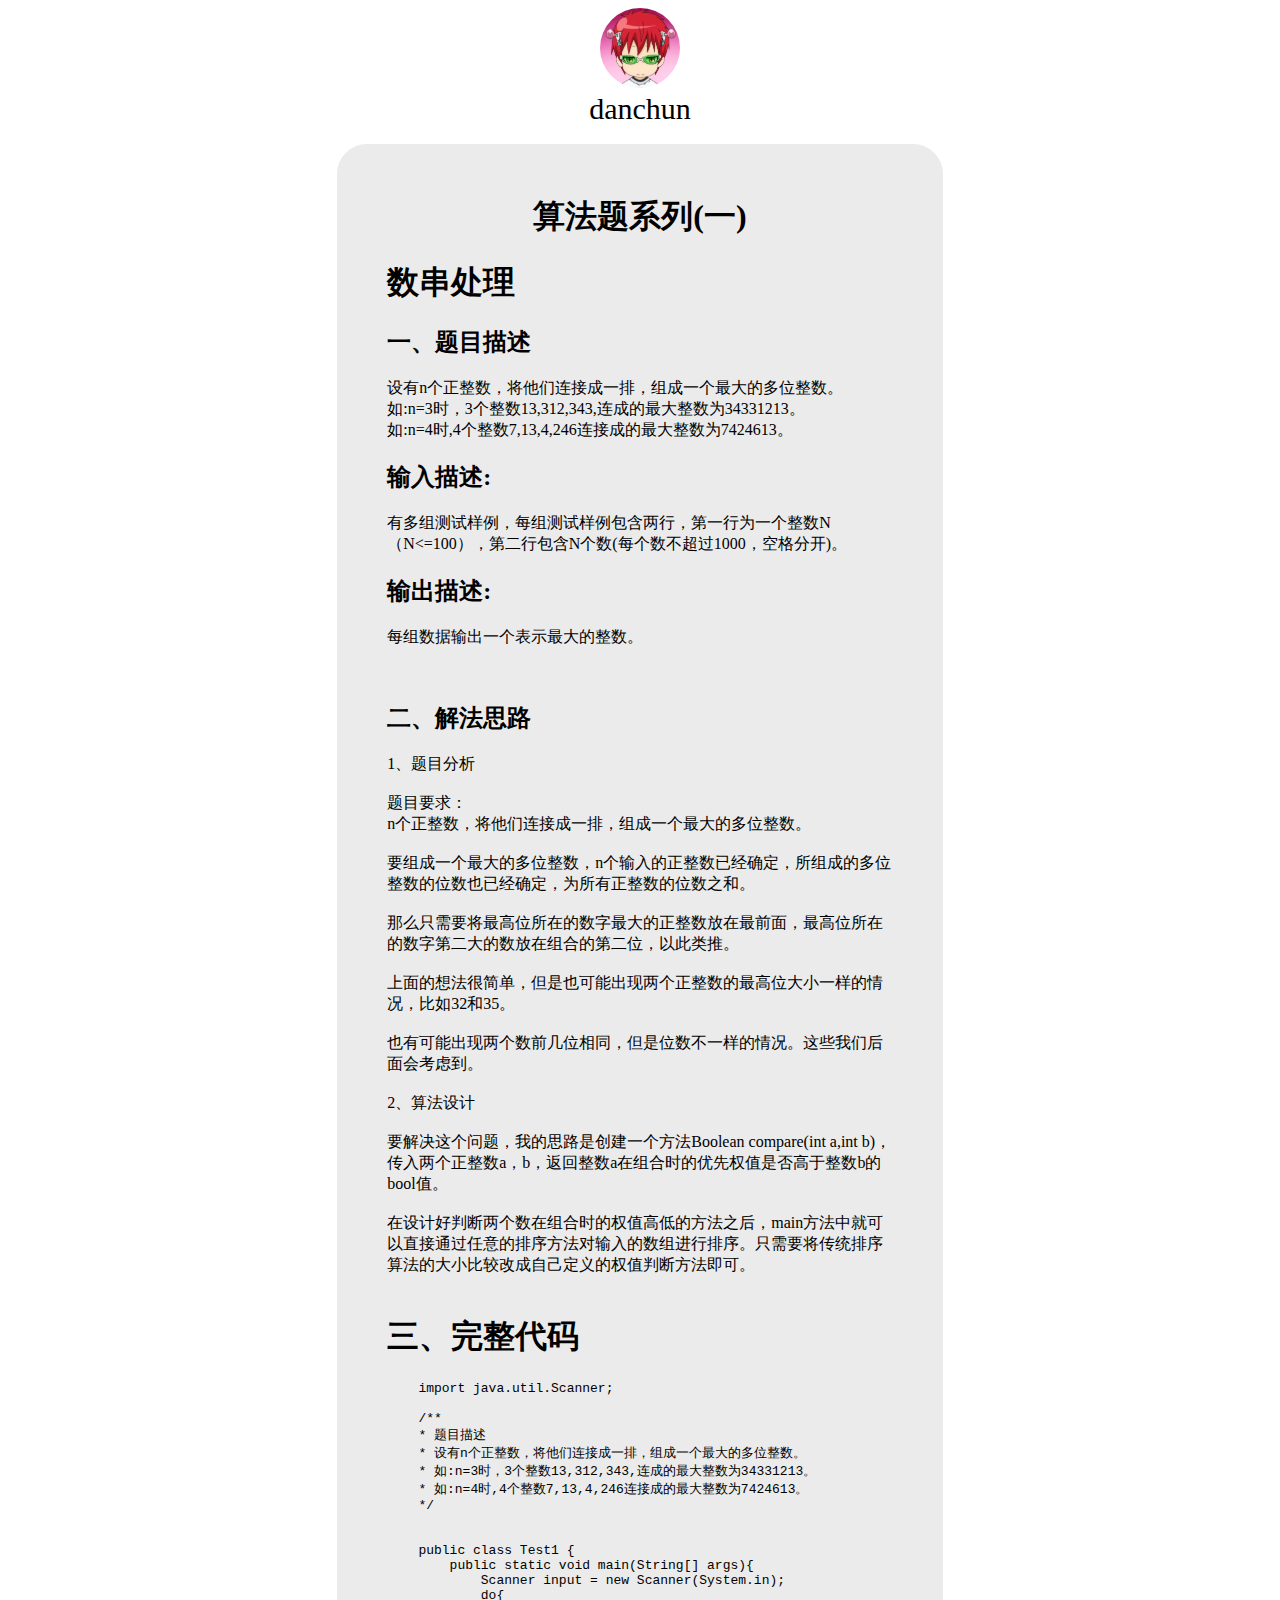
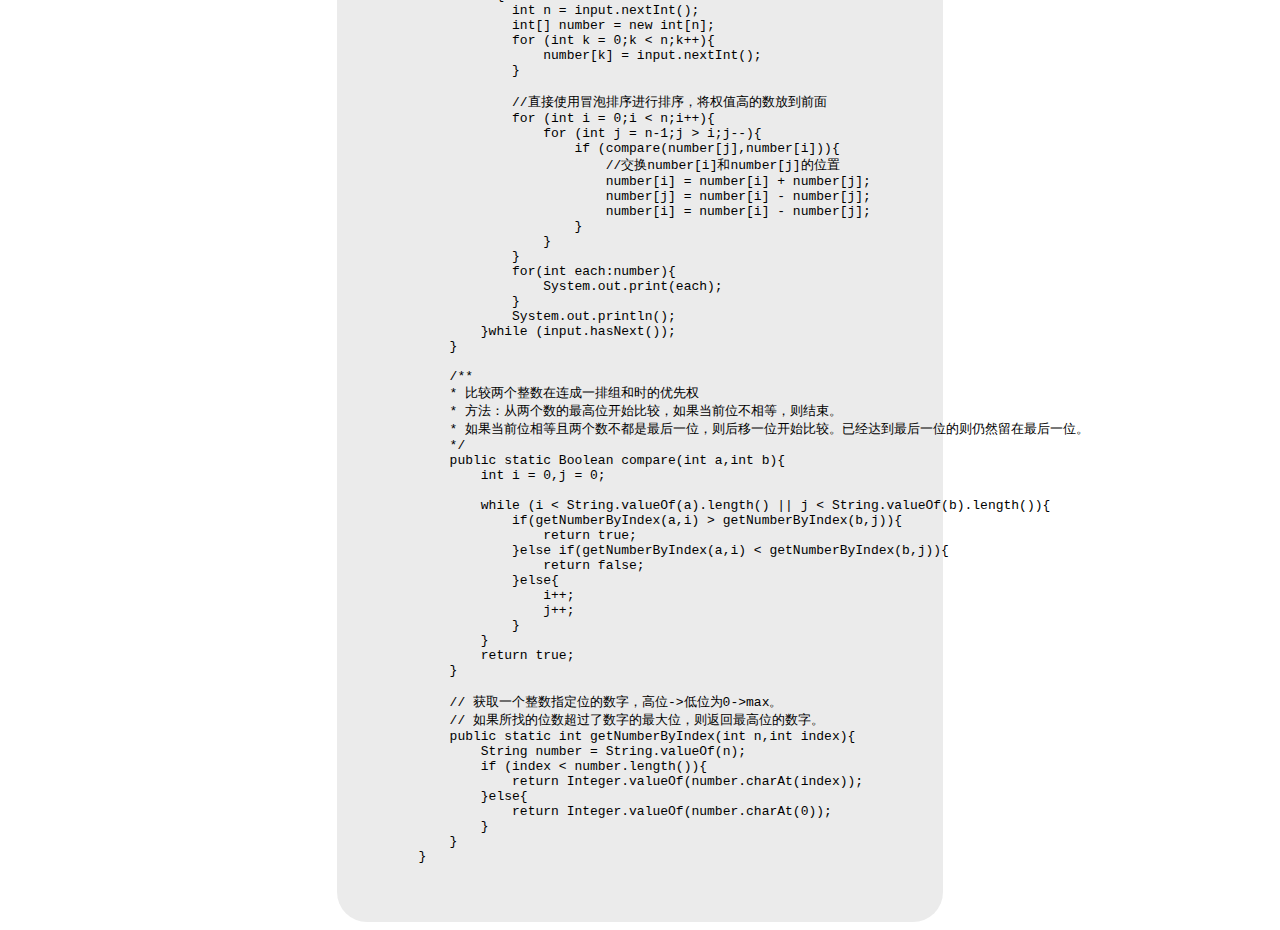
<file: index.html>
﻿<!DOCTYPE html>
<html lang="zh">
<head>
<meta charset="UTF-8">
<meta http-equiv="X-UA-Compatible" content="IE=edge,chrome=1">
<meta name="viewport" content="width=device-width, initial-scale=1.0">
<title>单纯的博客</title>

</head>
<body>
  <style type="text/css">
    body{
      background: url("http://p15.qhimg.com/bdr/__/d/_open360/fj1028/8.jpg") no-repeat fixed;
    }
    .content{
      width: 40%;
      margin: 0 auto;
      text-align: left;
      padding: 30px 50px 30px 50px;

      background-color: rgba(230, 230, 230, 0.8);
      border-radius: 30px;
    }
    .person_information{
      width: 100%;
      margin: 0 auto;
      text-align: center;
    }
    #myAvatar{
      height: 80px;
      width: 80px;
      border-radius: 40px;
    }
    #myName{
      font-size: 30px;
      color: black;
      text-decoration:none;
    }

  </style>
  
  <div class="person_information">
    <img id="myAvatar" src="./images/Avatar.png"/><br>
    <a id="myName" href="https://blog.csdn.net/github_38688162">danchun</a>
  </div><br>

  <div class="content">

    <h1 style="text-align: center">算法题系列(一)</h1>

    <div class="article">
    <h1>数串处理</h1>
    <h2>一、题目描述</h2>
    <p>
      设有n个正整数，将他们连接成一排，组成一个最大的多位整数。<br>
      如:n=3时，3个整数13,312,343,连成的最大整数为34331213。<br>
      如:n=4时,4个整数7,13,4,246连接成的最大整数为7424613。<br>
    </p>

    <h2>输入描述:</h2>
    <p>有多组测试样例，每组测试样例包含两行，第一行为一个整数N（N<=100），第二行包含N个数(每个数不超过1000，空格分开)。</p>
    <h2>输出描述:</h2>
    <p>每组数据输出一个表示最大的整数。</p>
    <br>

    <h2>二、解法思路</h2>
    <p>
    1、题目分析<br><br>

    题目要求：<br>

    n个正整数，将他们连接成一排，组成一个最大的多位整数。<br><br>

    要组成一个最大的多位整数，n个输入的正整数已经确定，所组成的多位整数的位数也已经确定，为所有正整数的位数之和。<br><br>

    那么只需要将最高位所在的数字最大的正整数放在最前面，最高位所在的数字第二大的数放在组合的第二位，以此类推。<br><br>

    上面的想法很简单，但是也可能出现两个正整数的最高位大小一样的情况，比如32和35。<br><br>

    也有可能出现两个数前几位相同，但是位数不一样的情况。这些我们后面会考虑到。<br><br>

    2、算法设计<br><br>

    要解决这个问题，我的思路是创建一个方法Boolean compare(int a,int b)，传入两个正整数a，b，返回整数a在组合时的优先权值是否高于整数b的bool值。<br><br>

    在设计好判断两个数在组合时的权值高低的方法之后，main方法中就可以直接通过任意的排序方法对输入的数组进行排序。只需要将传统排序算法的大小比较改成自己定义的权值判断方法即可。<br><br>
    </p>

    <h1>三、完整代码</h1>
    <pre>
    import java.util.Scanner;
    
    /**
    * 题目描述
    * 设有n个正整数，将他们连接成一排，组成一个最大的多位整数。
    * 如:n=3时，3个整数13,312,343,连成的最大整数为34331213。
    * 如:n=4时,4个整数7,13,4,246连接成的最大整数为7424613。
    */
    
    
    public class Test1 {
        public static void main(String[] args){
            Scanner input = new Scanner(System.in);
            do{
                int n = input.nextInt();
                int[] number = new int[n];
                for (int k = 0;k < n;k++){
                    number[k] = input.nextInt();
                }
    
                //直接使用冒泡排序进行排序，将权值高的数放到前面
                for (int i = 0;i < n;i++){
                    for (int j = n-1;j > i;j--){
                        if (compare(number[j],number[i])){
                            //交换number[i]和number[j]的位置
                            number[i] = number[i] + number[j];
                            number[j] = number[i] - number[j];
                            number[i] = number[i] - number[j];
                        }
                    }
                }
                for(int each:number){
                    System.out.print(each);
                }
                System.out.println();
            }while (input.hasNext());
        }
    
        /**
        * 比较两个整数在连成一排组和时的优先权
        * 方法：从两个数的最高位开始比较，如果当前位不相等，则结束。
        * 如果当前位相等且两个数不都是最后一位，则后移一位开始比较。已经达到最后一位的则仍然留在最后一位。
        */
        public static Boolean compare(int a,int b){
            int i = 0,j = 0;
    
            while (i < String.valueOf(a).length() || j < String.valueOf(b).length()){
                if(getNumberByIndex(a,i) > getNumberByIndex(b,j)){
                    return true;
                }else if(getNumberByIndex(a,i) < getNumberByIndex(b,j)){
                    return false;
                }else{
                    i++;
                    j++;
                }
            }
            return true;
        }
    
        // 获取一个整数指定位的数字，高位->低位为0->max。
        // 如果所找的位数超过了数字的最大位，则返回最高位的数字。
        public static int getNumberByIndex(int n,int index){
            String number = String.valueOf(n);
            if (index < number.length()){
                return Integer.valueOf(number.charAt(index));
            }else{
                return Integer.valueOf(number.charAt(0));
            }
        }
    }
    </pre>
    </div>
  </div>
</body>
</html>
</file>
